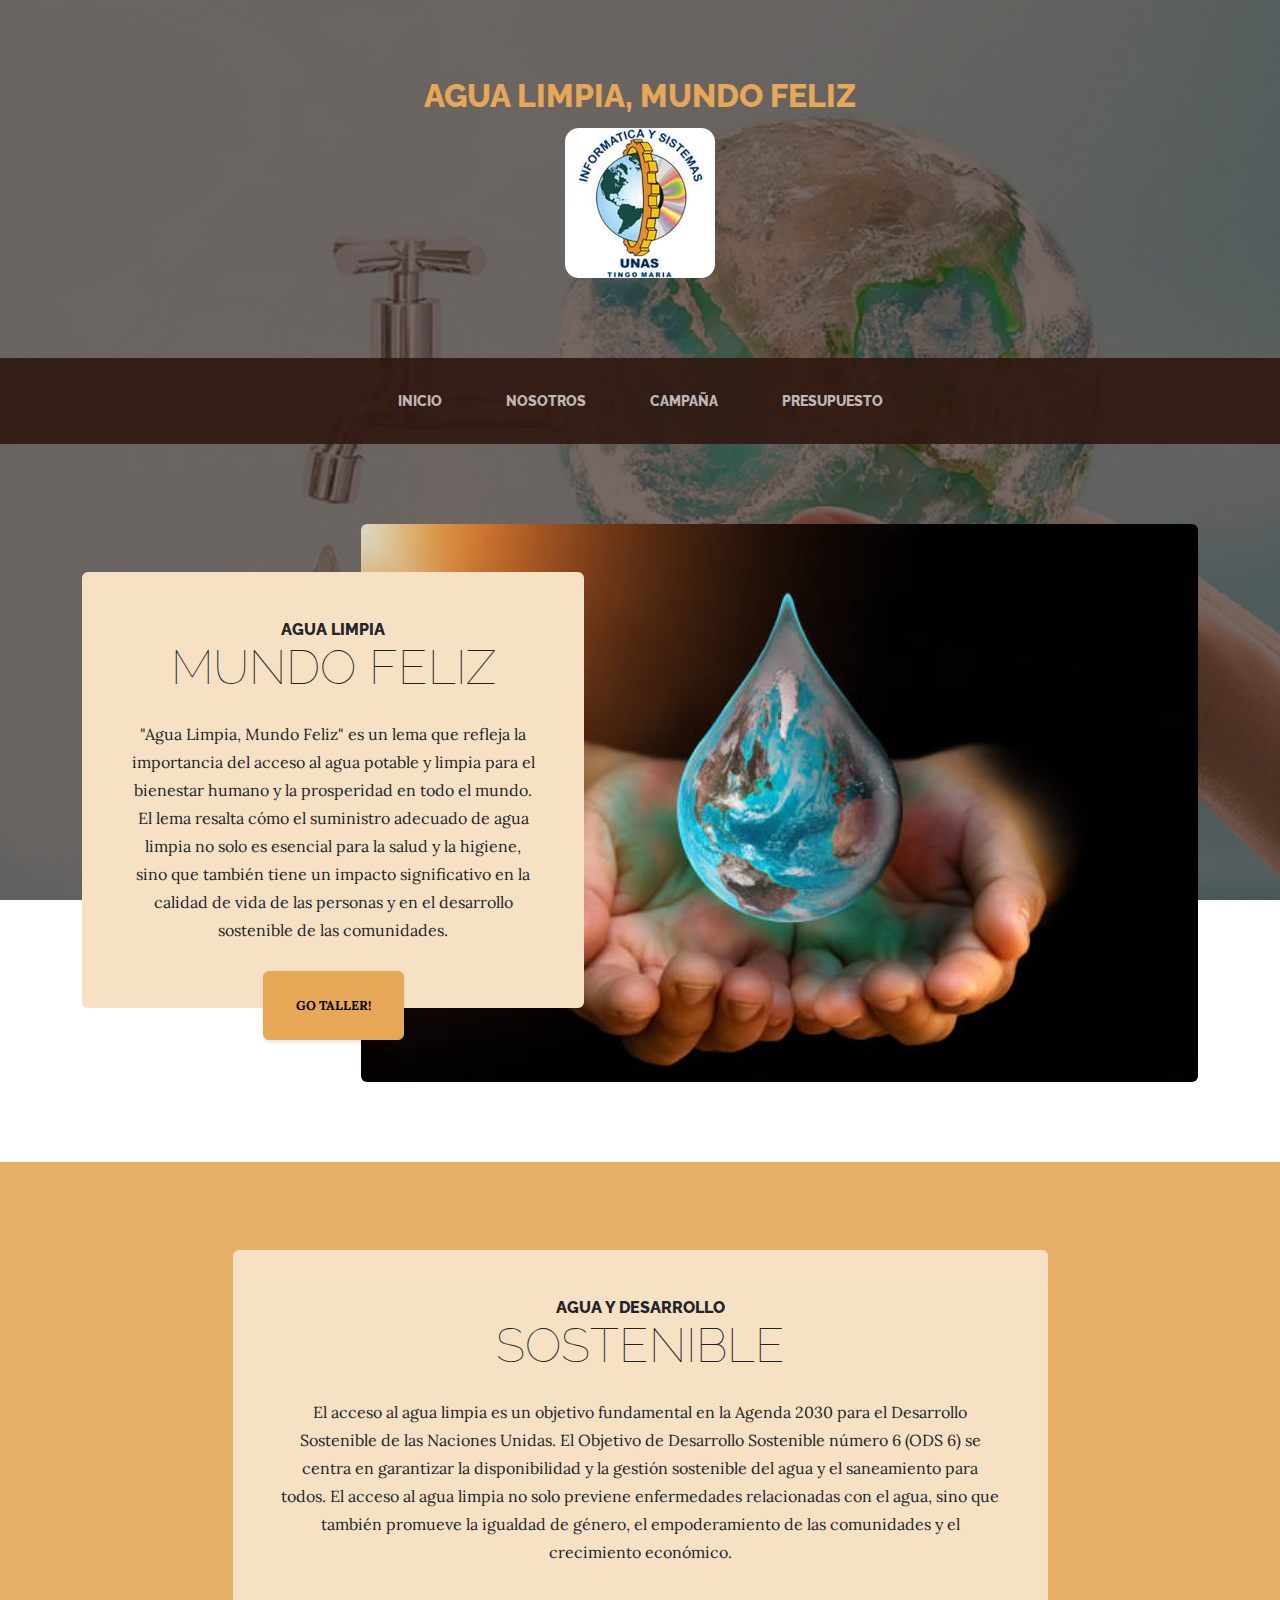
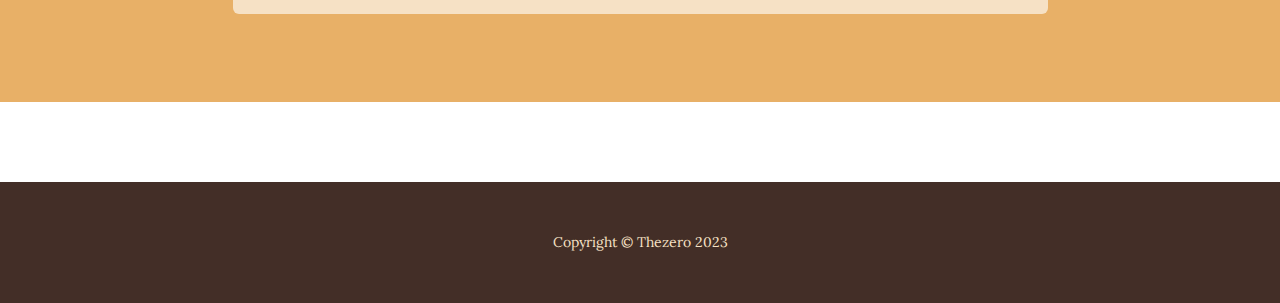
<file: index.html>
<!DOCTYPE html>
<html lang="es-la">
    <head>
        <meta charset="utf-8" />
        <meta name="viewport" content="width=device-width, initial-scale=1, shrink-to-fit=no" />
        <meta name="description" content="" />
        <meta name="author" content="" />
        <title>Agua Limpia, Mundo Feliz</title>
        <link rel="icon" type="image/x-icon" href="assets/favicon.ico" />
        <!-- Google fonts-->
        <link href="https://fonts.googleapis.com/css?family=Raleway:100,100i,200,200i,300,300i,400,400i,500,500i,600,600i,700,700i,800,800i,900,900i" rel="stylesheet" />
        <link href="https://fonts.googleapis.com/css?family=Lora:400,400i,700,700i" rel="stylesheet" />
        <!-- Core theme CSS (includes Bootstrap)-->
        <link href="css/styles.css" rel="stylesheet" />
    </head>
    <body>
        <header>
            <h1 class="site-heading text-center text-faded d-none d-lg-block">
                <span class="site-heading-upper text-primary mb-3">Agua Limpia, Mundo Feliz</span>
                <span class="site-heading-lower"><img src="assets/img/logoFIIS.jpeg" class="img2"></span>
            </h1>
            <div>
                
            </div>
        </header>
        <!-- Navigation-->
        <nav class="navbar navbar-expand-lg navbar-dark py-lg-4" id="mainNav">
            <div class="container">
                <a class="navbar-brand text-uppercase fw-bold d-lg-none" href="index.html">Agua Limpia</a>
                <button class="navbar-toggler" type="button" data-bs-toggle="collapse" data-bs-target="#navbarSupportedContent" aria-controls="navbarSupportedContent" aria-expanded="false" aria-label="Toggle navigation"><span class="navbar-toggler-icon"></span></button>
                <div class="collapse navbar-collapse" id="navbarSupportedContent">
                    <ul class="navbar-nav mx-auto">
                        <li class="nav-item px-lg-4"><a class="nav-link text-uppercase" href="index.html">Inicio</a></li>
                        <li class="nav-item px-lg-4"><a class="nav-link text-uppercase" href="about.html">Nosotros</a></li>
                        <li class="nav-item px-lg-4"><a class="nav-link text-uppercase" href="products.html">Campaña</a></li>
                        <li class="nav-item px-lg-4"><a class="nav-link text-uppercase" href="store.html">Presupuesto</a></li>
                    </ul>
                </d6iv>
            </div>
        </nav>
        <section class="page-section clearfix">
            <div class="container">
                <div class="intro">
                    <img class="intro-img img-fluid mb-3 mb-lg-0 rounded" src="assets/img/intro.jpg" alt="..." />
                    <div class="intro-text left-0 text-center bg-faded p-5 rounded">
                        <h2 class="section-heading mb-4">
                            <span class="section-heading-upper">Agua Limpia</span>
                            <span class="section-heading-lower">Mundo Feliz</span>
                        </h2>
                        <p class="mb-3">"Agua Limpia, Mundo Feliz" es un lema que refleja la importancia del acceso al agua potable y limpia para el bienestar humano y la prosperidad en todo el mundo. El lema resalta cómo el suministro adecuado de agua limpia no solo es esencial para la salud y la higiene, sino que también tiene un impacto significativo en la calidad de vida de las personas y en el desarrollo sostenible de las comunidades.</p>
                        <div class="intro-button mx-auto"><a class="btn btn-primary btn-xl" href="#!">GO TALLER!</a></div>
                    </div>
                </div>
            </div>
        </section>
        <section class="page-section cta">
            <div class="container">
                <div class="row">
                    <div class="col-xl-9 mx-auto">
                        <div class="cta-inner bg-faded text-center rounded">
                            <h2 class="section-heading mb-4">
                                <span class="section-heading-upper">Agua y Desarrollo</span>
                                <span class="section-heading-lower">Sostenible</span>
                            </h2>
                            <p class="mb-0">El acceso al agua limpia es un objetivo fundamental en la Agenda 2030 para el Desarrollo Sostenible de las Naciones Unidas. El Objetivo de Desarrollo Sostenible número 6 (ODS 6) se centra en garantizar la disponibilidad y la gestión sostenible del agua y el saneamiento para todos. El acceso al agua limpia no solo previene enfermedades relacionadas con el agua, sino que también promueve la igualdad de género, el empoderamiento de las comunidades y el crecimiento económico.</p>
                        </div>
                    </div>
                </div>
            </div>
        </section>
        <footer class="footer text-faded text-center py-5">
            <div class="container"><p class="m-0 small">Copyright &copy; Thezero 2023</p></div>
        </footer>
        <!-- Bootstrap core JS-->
        <script src="https://cdn.jsdelivr.net/npm/bootstrap@5.2.3/dist/js/bootstrap.bundle.min.js"></script>
        <!-- Core theme JS-->
        <script src="js/scripts.js"></script>
    </body>
</html>
</file>
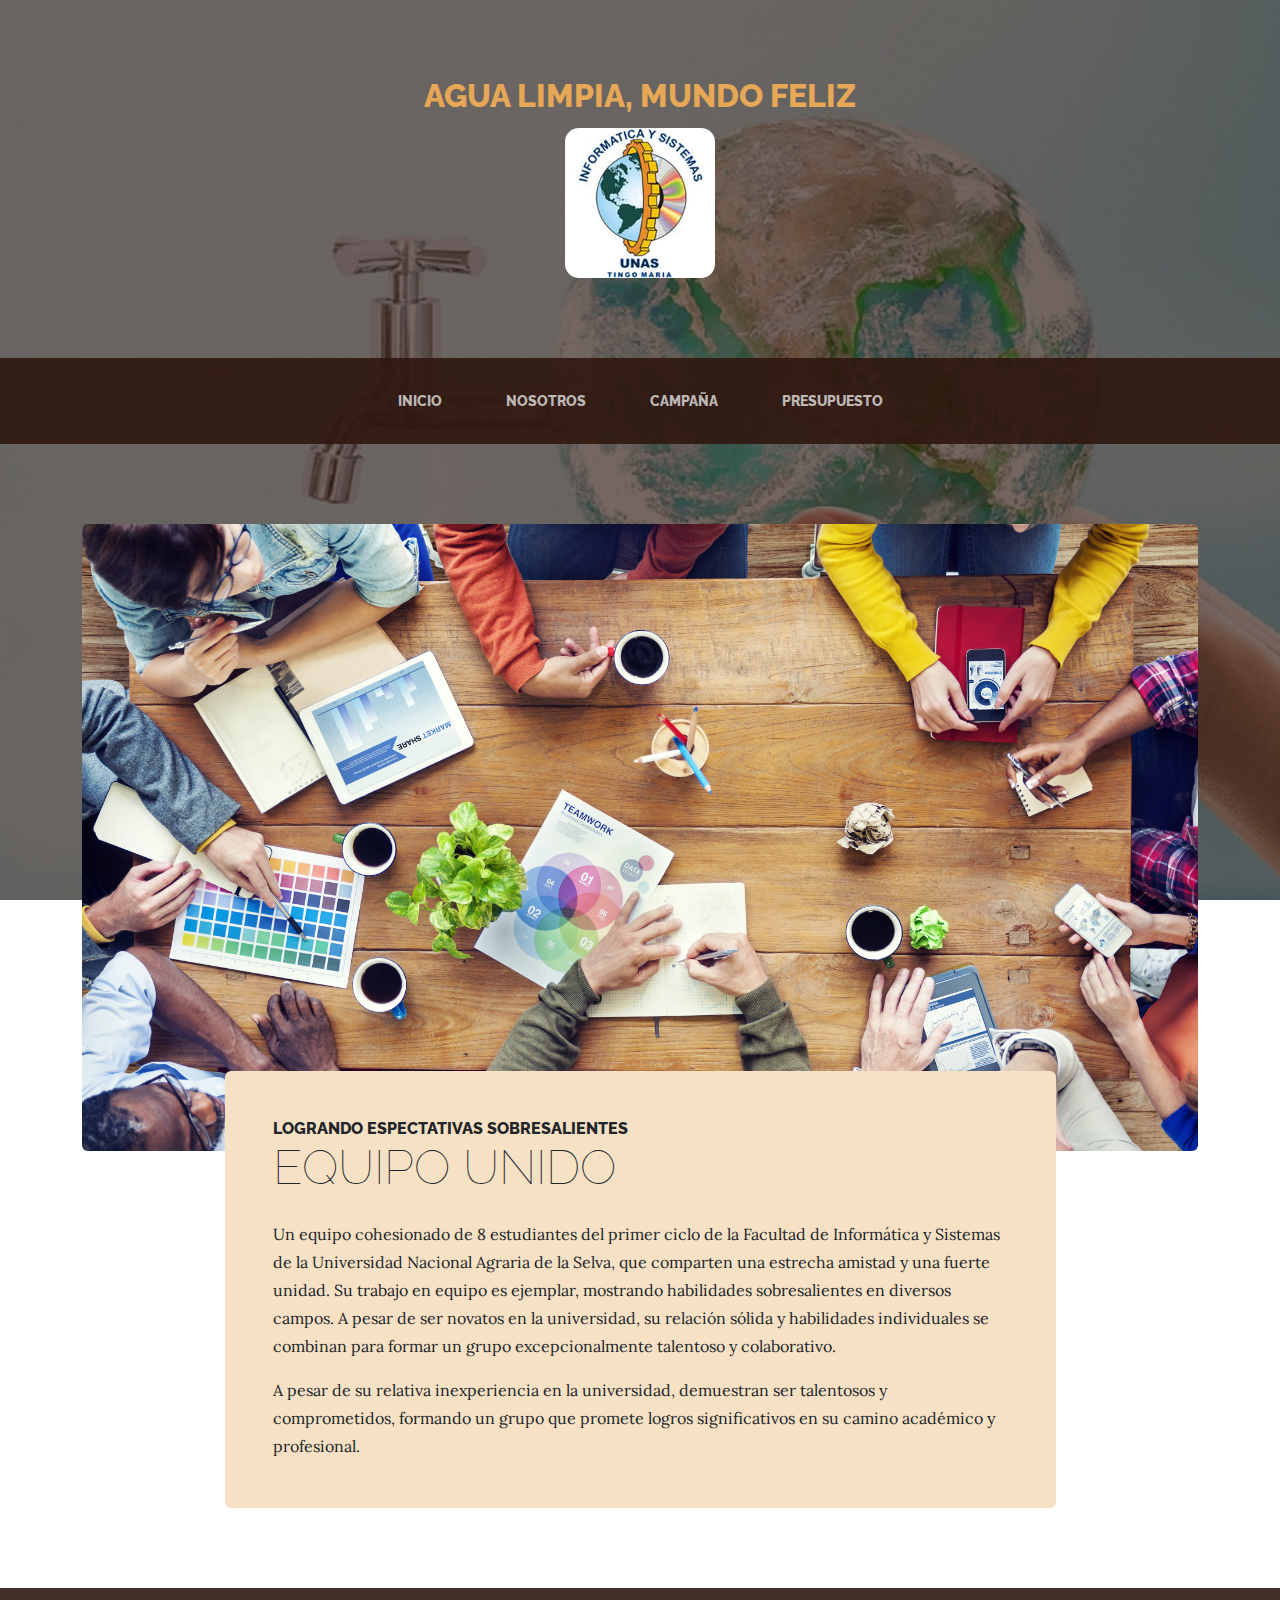
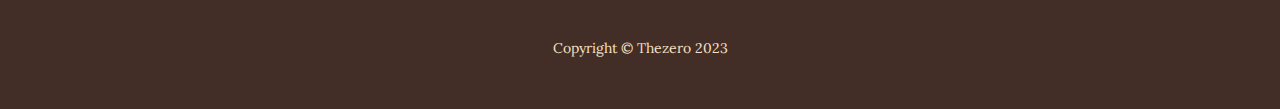
<file: about.html>
<!DOCTYPE html>
<html lang="en">
    <head>
        <meta charset="utf-8" />
        <meta name="viewport" content="width=device-width, initial-scale=1, shrink-to-fit=no" />
        <meta name="description" content="" />
        <meta name="author" content="" />
        <title>Agua Limpia, Mundo Feliz</title>
        <link rel="icon" type="image/x-icon" href="assets/favicon.ico" />
        <!-- Google fonts-->
        <link href="https://fonts.googleapis.com/css?family=Raleway:100,100i,200,200i,300,300i,400,400i,500,500i,600,600i,700,700i,800,800i,900,900i" rel="stylesheet" />
        <link href="https://fonts.googleapis.com/css?family=Lora:400,400i,700,700i" rel="stylesheet" />
        <!-- Core theme CSS (includes Bootstrap)-->
        <link href="css/styles.css" rel="stylesheet" />
    </head>
    <body>
        <header>
            <h1 class="site-heading text-center text-faded d-none d-lg-block">
                <span class="site-heading-upper text-primary mb-3">Agua Limpia, Mundo Feliz</span>
                <span class="site-heading-lower"><img src="assets/img/logoFIIS.jpeg" class="img2"></span>
            </h1>
        </header>
        <!-- Navigation-->
        <nav class="navbar navbar-expand-lg navbar-dark py-lg-4" id="mainNav">
            <div class="container">
                <a class="navbar-brand text-uppercase fw-bold d-lg-none" href="index.html">Agua Limpia</a>
                <button class="navbar-toggler" type="button" data-bs-toggle="collapse" data-bs-target="#navbarSupportedContent" aria-controls="navbarSupportedContent" aria-expanded="false" aria-label="Toggle navigation"><span class="navbar-toggler-icon"></span></button>
                <div class="collapse navbar-collapse" id="navbarSupportedContent">
                    <ul class="navbar-nav mx-auto">
                        <li class="nav-item px-lg-4"><a class="nav-link text-uppercase" href="index.html">Inicio</a></li>
                        <li class="nav-item px-lg-4"><a class="nav-link text-uppercase" href="about.html">Nosotros</a></li>
                        <li class="nav-item px-lg-4"><a class="nav-link text-uppercase" href="products.html">Campaña</a></li>
                        <li class="nav-item px-lg-4"><a class="nav-link text-uppercase" href="store.html">Presupuesto</a></li>
                    </ul>
                </div>
            </div>
        </nav>
        <section class="page-section about-heading">
            <div class="container">
                <img class="img-fluid rounded about-heading-img mb-3 mb-lg-0" src="assets/img/about.jpg" alt="..." />
                <div class="about-heading-content">
                    <div class="row">
                        <div class="col-xl-9 col-lg-10 mx-auto">
                            <div class="bg-faded rounded p-5">
                                <h2 class="section-heading mb-4">
                                    <span class="section-heading-upper">Logrando espectativas sobresalientes</span>
                                    <span class="section-heading-lower">Equipo Unido</span>
                                </h2>
                                <p>Un equipo cohesionado de 8 estudiantes del primer ciclo de la Facultad de Informática y Sistemas de la Universidad Nacional Agraria de la Selva, que comparten una estrecha amistad y una fuerte unidad. Su trabajo en equipo es ejemplar, mostrando habilidades sobresalientes en diversos campos. A pesar de ser novatos en la universidad, su relación sólida y habilidades individuales se combinan para formar un grupo excepcionalmente talentoso y colaborativo.</p>
                                <p class="mb-0">
                                    
                                    <em></em>
                                    A pesar de su relativa inexperiencia en la universidad, demuestran ser talentosos y comprometidos, formando un grupo que promete logros significativos en su camino académico y profesional.
                                </p>
                            </div>
                        </div>
                    </div>
                </div>
            </div>
        </section>
        <footer class="footer text-faded text-center py-5">
            <div class="container"><p class="m-0 small">Copyright &copy; Thezero 2023</p></div>
        </footer>
        <!-- Bootstrap core JS-->
        <script src="https://cdn.jsdelivr.net/npm/bootstrap@5.2.3/dist/js/bootstrap.bundle.min.js"></script>
        <!-- Core theme JS-->
        <script src="js/scripts.js"></script>
    </body>
</html>
</file>
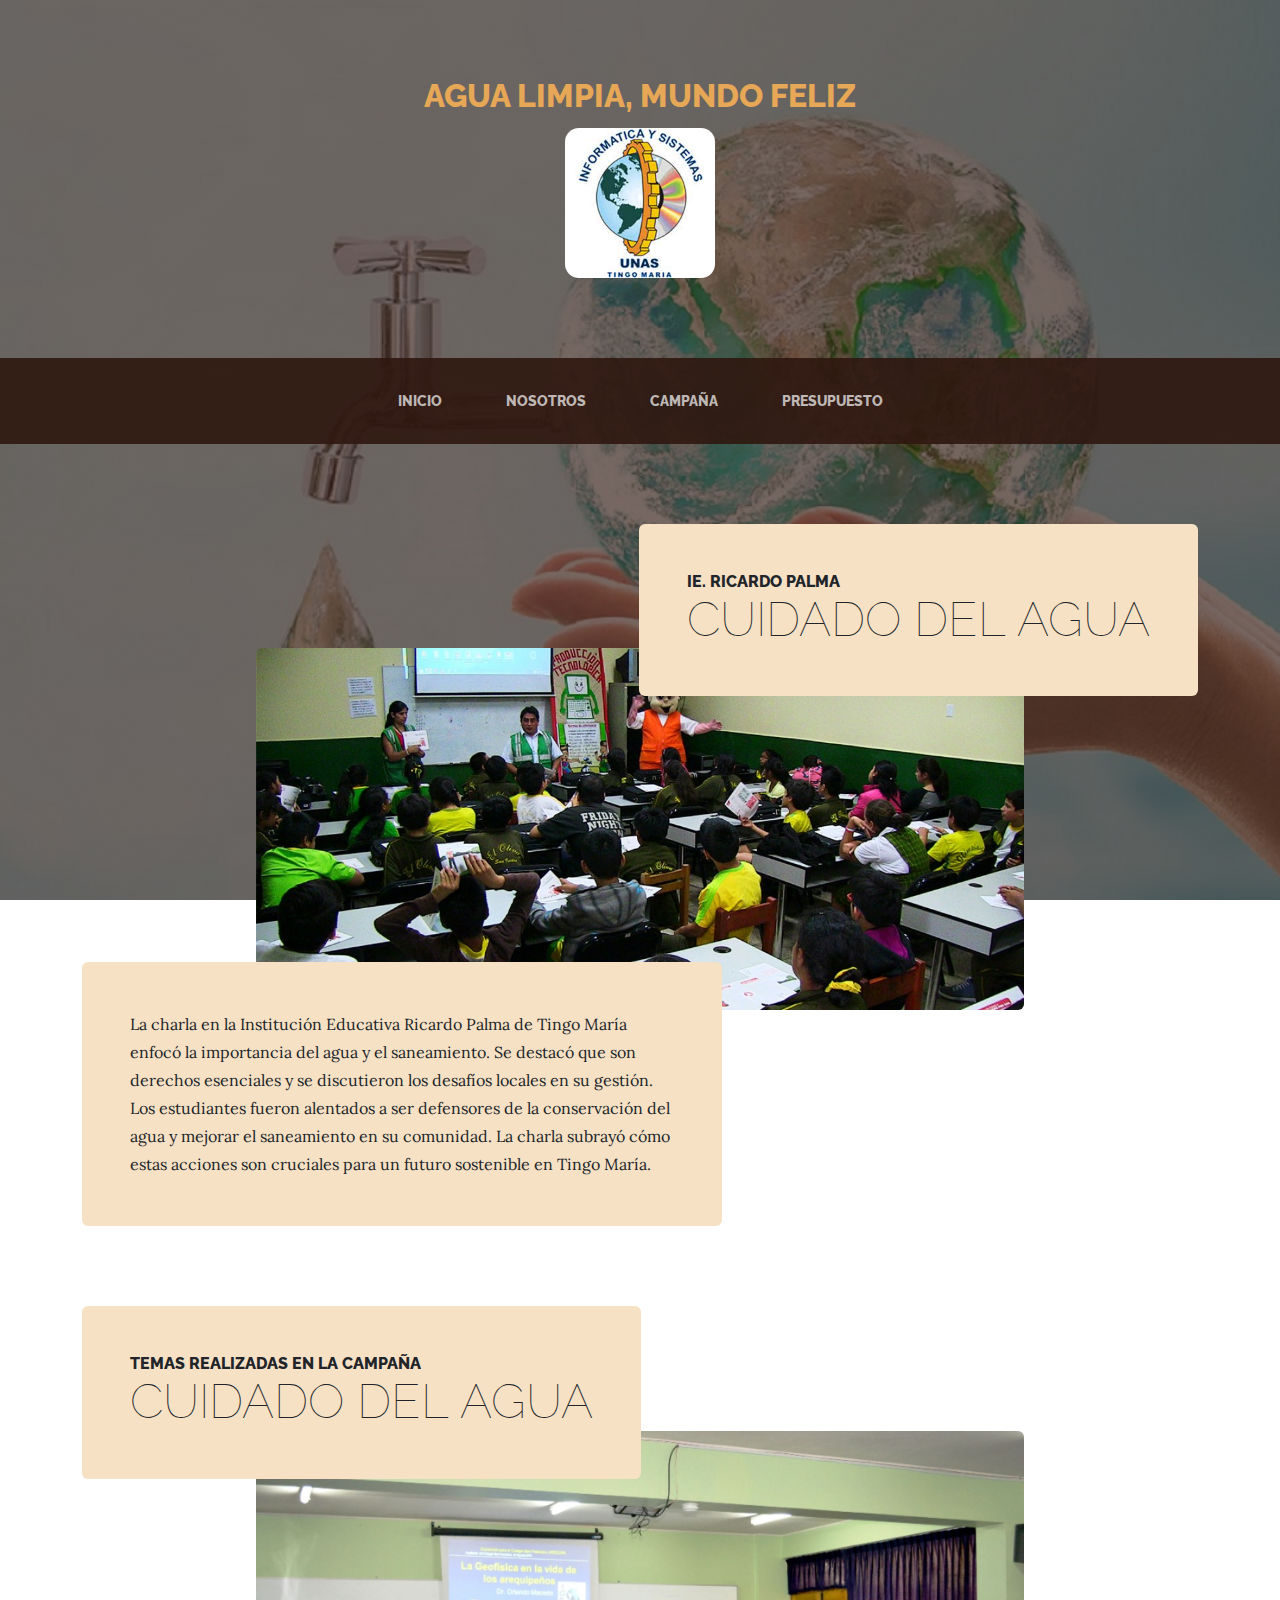
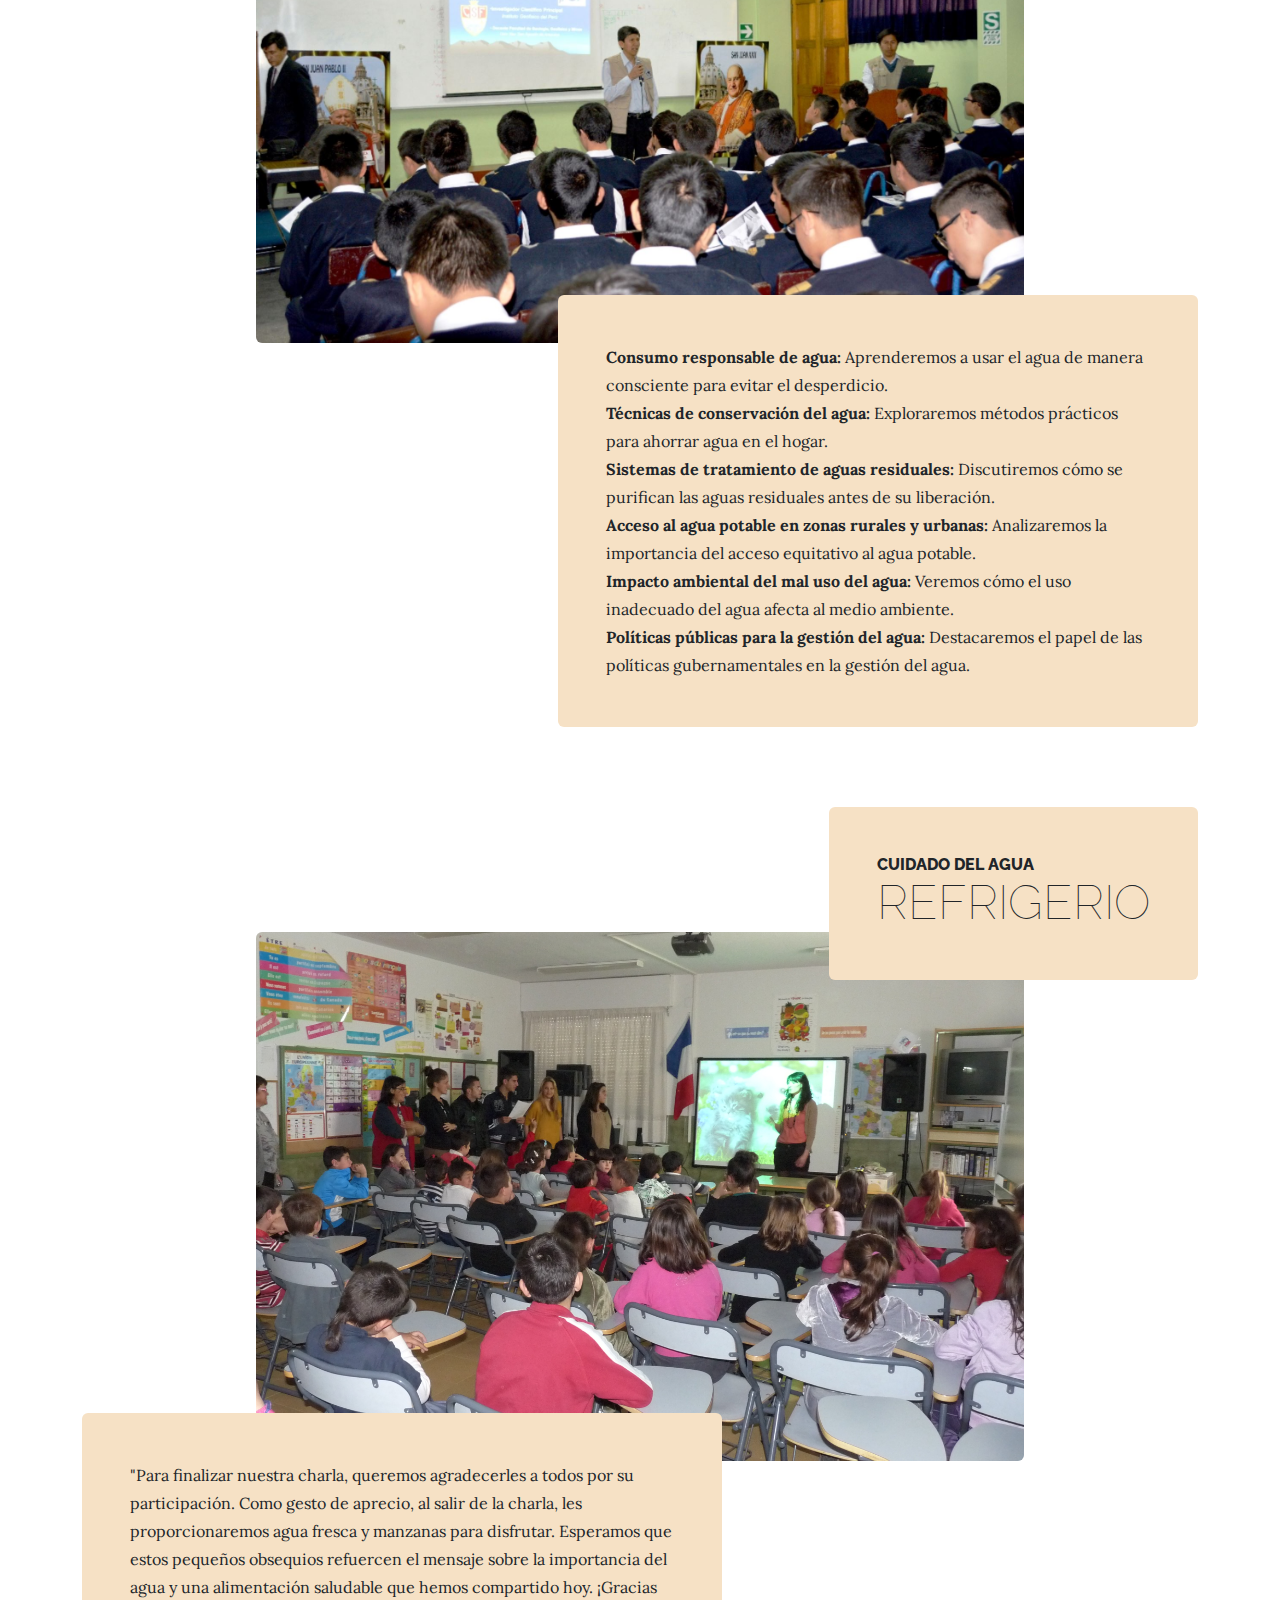
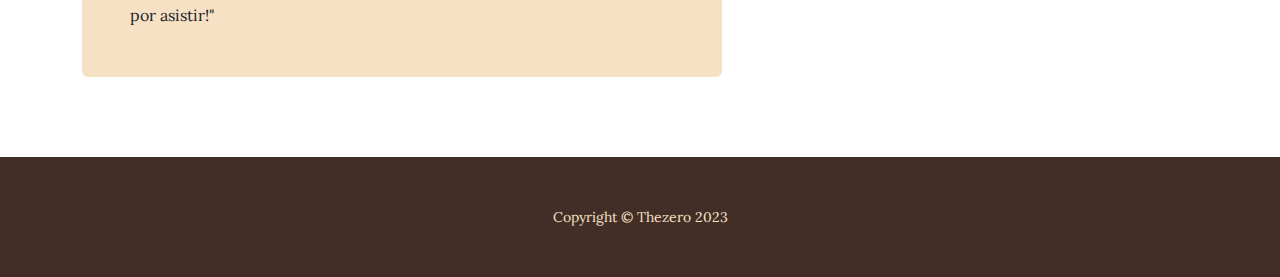
<file: products.html>
<!DOCTYPE html>
<html lang="en">

<head>
    <meta charset="utf-8" />
    <meta name="viewport" content="width=device-width, initial-scale=1, shrink-to-fit=no" />
    <meta name="description" content="" />
    <meta name="author" content="" />
    <title>Agua Limpia, Mundo Feliz</title>
    <link rel="icon" type="image/x-icon" href="assets/favicon.ico" />
    <!-- Google fonts-->
    <link
        href="https://fonts.googleapis.com/css?family=Raleway:100,100i,200,200i,300,300i,400,400i,500,500i,600,600i,700,700i,800,800i,900,900i"
        rel="stylesheet" />
    <link href="https://fonts.googleapis.com/css?family=Lora:400,400i,700,700i" rel="stylesheet" />
    <!-- Core theme CSS (includes Bootstrap)-->
    <link href="css/styles.css" rel="stylesheet" />
</head>

<body>
    <header>
        <h1 class="site-heading text-center text-faded d-none d-lg-block">
            <span class="site-heading-upper text-primary mb-3">Agua Limpia, Mundo Feliz</span>
            <span class="site-heading-lower"><img src="assets/img/logoFIIS.jpeg" class="img2"></span>
        </h1>
    </header>
    <!-- Navigation-->
    <nav class="navbar navbar-expand-lg navbar-dark py-lg-4" id="mainNav">
        <div class="container">
            <a class="navbar-brand text-uppercase fw-bold d-lg-none" href="index.html">Agua Limpia</a>
            <button class="navbar-toggler" type="button" data-bs-toggle="collapse"
                data-bs-target="#navbarSupportedContent" aria-controls="navbarSupportedContent" aria-expanded="false"
                aria-label="Toggle navigation"><span class="navbar-toggler-icon"></span></button>
            <div class="collapse navbar-collapse" id="navbarSupportedContent">
                <ul class="navbar-nav mx-auto">
                    <li class="nav-item px-lg-4"><a class="nav-link text-uppercase" href="index.html">Inicio</a></li>
                    <li class="nav-item px-lg-4"><a class="nav-link text-uppercase" href="about.html">Nosotros</a></li>
                    <li class="nav-item px-lg-4"><a class="nav-link text-uppercase" href="products.html">Campaña</a>
                    </li>
                    <li class="nav-item px-lg-4"><a class="nav-link text-uppercase" href="store.html">Presupuesto</a>
                    </li>
                </ul>
            </div>
        </div>
    </nav>
    <section class="page-section">
        <div class="container">
            <div class="product-item">
                <div class="product-item-title d-flex">
                    <div class="bg-faded p-5 d-flex ms-auto rounded">
                        <h2 class="section-heading mb-0">
                            <span class="section-heading-upper">IE. Ricardo Palma</span>
                            <span class="section-heading-lower">Cuidado del Agua</span>
                        </h2>
                    </div>
                </div>
                <img class="product-item-img mx-auto d-flex rounded img-fluid mb-3 mb-lg-0"
                    src="assets/img/products-01.jpg" alt="..." />
                <div class="product-item-description d-flex me-auto">
                    <div class="bg-faded p-5 rounded">
                        <p class="mb-0">La charla en la Institución Educativa Ricardo Palma de Tingo María enfocó la
                            importancia del agua y el saneamiento. Se destacó que son derechos esenciales y se
                            discutieron los desafíos locales en su gestión. Los estudiantes fueron alentados a ser
                            defensores de la conservación del agua y mejorar el saneamiento en su comunidad. La charla
                            subrayó cómo estas acciones son cruciales para un futuro sostenible en Tingo María.</p>
                    </div>
                </div>
            </div>
        </div>
    </section>
    <section class="page-section">
        <div class="container">
            <div class="product-item">
                <div class="product-item-title d-flex">
                    <div class="bg-faded p-5 d-flex me-auto rounded">
                        <h2 class="section-heading mb-0">
                            <span class="section-heading-upper">Temas Realizadas en la Campaña</span>
                            <span class="section-heading-lower">Cuidado del Agua</span>
                        </h2>
                    </div>
                </div>
                <img class="product-item-img mx-auto d-flex rounded img-fluid mb-3 mb-lg-0"
                    src="assets/img/products-02.jpg" alt="..." />
                <div class="product-item-description d-flex ms-auto">
                    <div class="bg-faded p-5 rounded">
                        <p class="mb-0">
                            <b>Consumo responsable de agua:</b> Aprenderemos a usar el agua de manera consciente para evitar el
                            desperdicio. <br>

                            <b>Técnicas de conservación del agua:</b> Exploraremos métodos prácticos para ahorrar agua en el
                            hogar. <br>

                            <b>Sistemas de tratamiento de aguas residuales:</b> Discutiremos cómo se purifican las aguas
                            residuales antes de su liberación. <br>

                            <b>Acceso al agua potable en zonas rurales y urbanas:</b> Analizaremos la importancia del acceso
                            equitativo al agua potable. <br>

                            <b>Impacto ambiental del mal uso del agua:</b> Veremos cómo el uso inadecuado del agua afecta al
                            medio ambiente. <br>

                            <b>Políticas públicas para la gestión del agua:</b> Destacaremos el papel de las políticas
                            gubernamentales en la gestión del agua.
                        </p>
                    </div>
                </div>
            </div>
        </div>
    </section>
    <section class="page-section">
        <div class="container">
            <div class="product-item">
                <div class="product-item-title d-flex">
                    <div class="bg-faded p-5 d-flex ms-auto rounded">
                        <h2 class="section-heading mb-0">
                            <span class="section-heading-upper">Cuidado del Agua</span>
                            <span class="section-heading-lower">Refrigerio</span>
                        </h2>
                    </div>
                </div>
                <img class="product-item-img mx-auto d-flex rounded img-fluid mb-3 mb-lg-0"
                    src="assets/img/products-03.jpg" alt="..." />
                <div class="product-item-description d-flex me-auto">
                    <div class="bg-faded p-5 rounded">
                        <p class="mb-0">"Para finalizar nuestra charla, queremos agradecerles a todos por su participación. Como gesto de aprecio, al salir de la charla, les proporcionaremos agua fresca y manzanas para disfrutar. Esperamos que estos pequeños obsequios refuercen el mensaje sobre la importancia del agua y una alimentación saludable que hemos compartido hoy. ¡Gracias por asistir!"</p>
                    </div>
                </div>
            </div>
        </div>
    </section>
    <footer class="footer text-faded text-center py-5">
        <div class="container">
            <p class="m-0 small">Copyright &copy; Thezero 2023</p>
        </div>
    </footer>
    <!-- Bootstrap core JS-->
    <script src="https://cdn.jsdelivr.net/npm/bootstrap@5.2.3/dist/js/bootstrap.bundle.min.js"></script>
    <!-- Core theme JS-->
    <script src="js/scripts.js"></script>
</body>

</html>
</file>
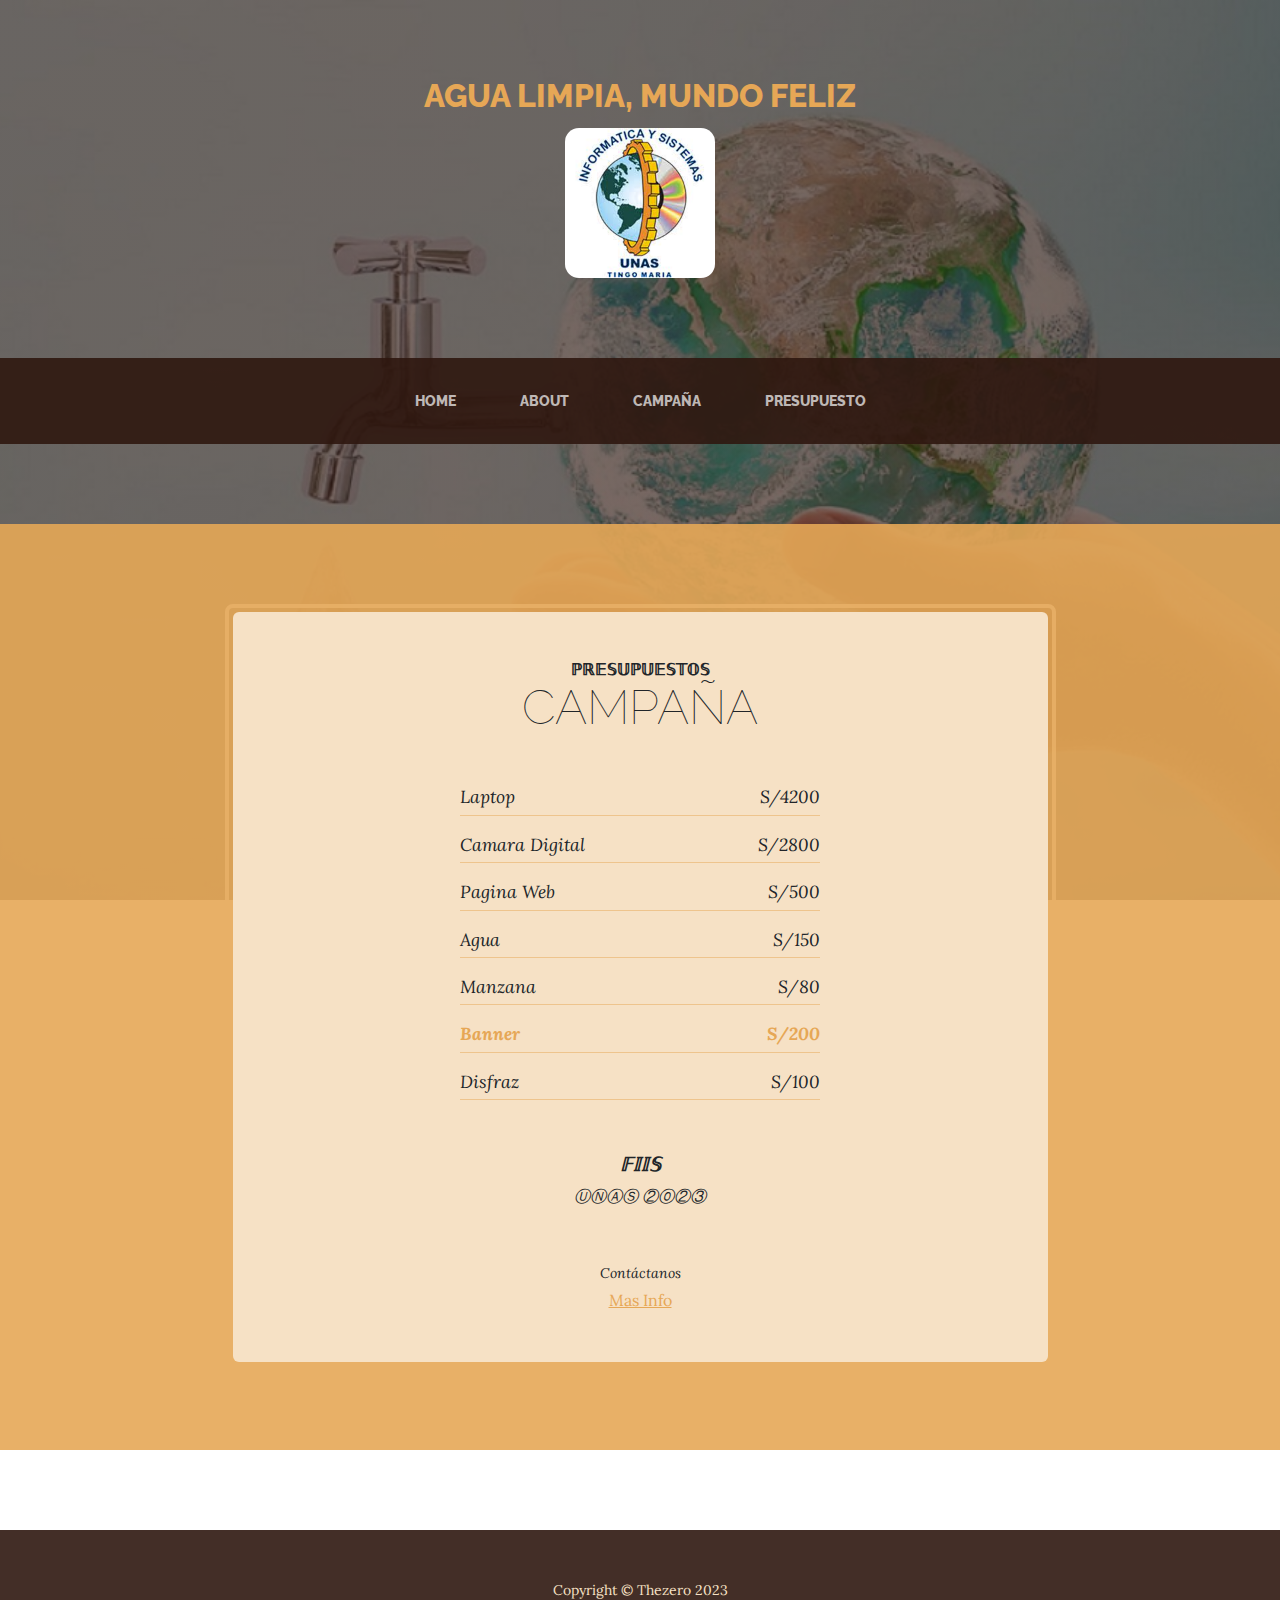
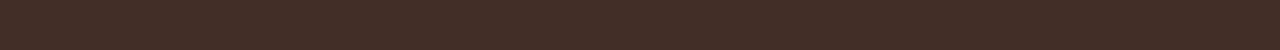
<file: store.html>
<!DOCTYPE html>
<html lang="en">
    <head>
        <meta charset="utf-8" />
        <meta name="viewport" content="width=device-width, initial-scale=1, shrink-to-fit=no" />
        <meta name="description" content="" />
        <meta name="author" content="" />
        <title>Agua Limpia, Mundo Feliz</title>
        <link rel="icon" type="image/x-icon" href="assets/favicon.ico" />
        <!-- Google fonts-->
        <link href="https://fonts.googleapis.com/css?family=Raleway:100,100i,200,200i,300,300i,400,400i,500,500i,600,600i,700,700i,800,800i,900,900i" rel="stylesheet" />
        <link href="https://fonts.googleapis.com/css?family=Lora:400,400i,700,700i" rel="stylesheet" />
        <!-- Core theme CSS (includes Bootstrap)-->
        <link href="css/styles.css" rel="stylesheet" />
    </head>
    <body>
        <header>
            <h1 class="site-heading text-center text-faded d-none d-lg-block">
                <span class="site-heading-upper text-primary mb-3">Agua Limpia, Mundo Feliz</span>
                <span class="site-heading-lower"><img src="assets/img/logoFIIS.jpeg" class="img2"></span>
            </h1>
        </header>
        <!-- Navigation-->
        <nav class="navbar navbar-expand-lg navbar-dark py-lg-4" id="mainNav">
            <div class="container">
                <a class="navbar-brand text-uppercase fw-bold d-lg-none" href="index.html">Agua Limpia</a>
                <button class="navbar-toggler" type="button" data-bs-toggle="collapse" data-bs-target="#navbarSupportedContent" aria-controls="navbarSupportedContent" aria-expanded="false" aria-label="Toggle navigation"><span class="navbar-toggler-icon"></span></button>
                <div class="collapse navbar-collapse" id="navbarSupportedContent">
                    <ul class="navbar-nav mx-auto">
                        <li class="nav-item px-lg-4"><a class="nav-link text-uppercase" href="index.html">Home</a></li>
                        <li class="nav-item px-lg-4"><a class="nav-link text-uppercase" href="about.html">About</a></li>
                        <li class="nav-item px-lg-4"><a class="nav-link text-uppercase" href="products.html">Campaña</a></li>
                        <li class="nav-item px-lg-4"><a class="nav-link text-uppercase" href="store.html">Presupuesto</a></li>
                    </ul>
                </div>
            </div>
        </nav>
        <section class="page-section cta">
            <div class="container">
                <div class="row">
                    <div class="col-xl-9 mx-auto">
                        <div class="cta-inner bg-faded text-center rounded">
                            <h2 class="section-heading mb-5">
                                <span class="section-heading-upper">ℙℝ𝔼𝕊𝕌ℙ𝕌𝔼𝕊𝕋𝕆𝕊</span>
                                <span class="section-heading-lower">CAMPAÑA</span>
                            </h2>
                            <ul class="list-unstyled list-hours mb-5 text-left mx-auto">
                                <li class="list-unstyled-item list-hours-item d-flex">
                                    Laptop
                                    <span class="ms-auto">S/4200</span>
                                </li>
                                <li class="list-unstyled-item list-hours-item d-flex">
                                    Camara Digital
                                    <span class="ms-auto">S/2800</span>
                                </li>
                                <li class="list-unstyled-item list-hours-item d-flex">
                                    Pagina Web
                                    <span class="ms-auto">S/500</span>
                                </li>
                                <li class="list-unstyled-item list-hours-item d-flex">
                                    Agua
                                    <span class="ms-auto">S/150</span>
                                </li>
                                <li class="list-unstyled-item list-hours-item d-flex">
                                    Manzana
                                    <span class="ms-auto">S/80</span>
                                </li>
                                <li class="list-unstyled-item list-hours-item d-flex">
                                    Banner
                                    <span class="ms-auto">S/200</span>
                                </li>
                                <li class="list-unstyled-item list-hours-item d-flex">
                                    Disfraz
                                    <span class="ms-auto">S/100</span>
                                </li>
                            </ul>
                            <p class="address mb-5">
                                <em>
                                    <strong>𝔽𝕀𝕀𝕊</strong>
                                    <br />
                                    ⓊⓃⒶⓈ ②⓪②③
                                </em>
                            </p>
                            <p class="mb-0">
                                <small><em>Contáctanos</em></small>
                                <br />
                                <a href="https://web.whatsapp.com/send/?phone=51928457022&amp;text=Hola+Mauricio%2C+quiero+mas+informaci%C3%B3n+de+la+campa%C3%B1a%F0%9F%98%83" target="_blank">Mas Info</a>
                            </p>
                        </div>
                    </div>
                </div>
            </div>
        </section>
        
        <footer class="footer text-faded text-center py-5">
            <div class="container"><p class="m-0 small">Copyright &copy; Thezero 2023</p></div>
        </footer>
        <!-- Bootstrap core JS-->
        <script src="https://cdn.jsdelivr.net/npm/bootstrap@5.2.3/dist/js/bootstrap.bundle.min.js"></script>
        <!-- Core theme JS-->
        <script src="js/scripts.js"></script>
    </body>
</html>
</file>
